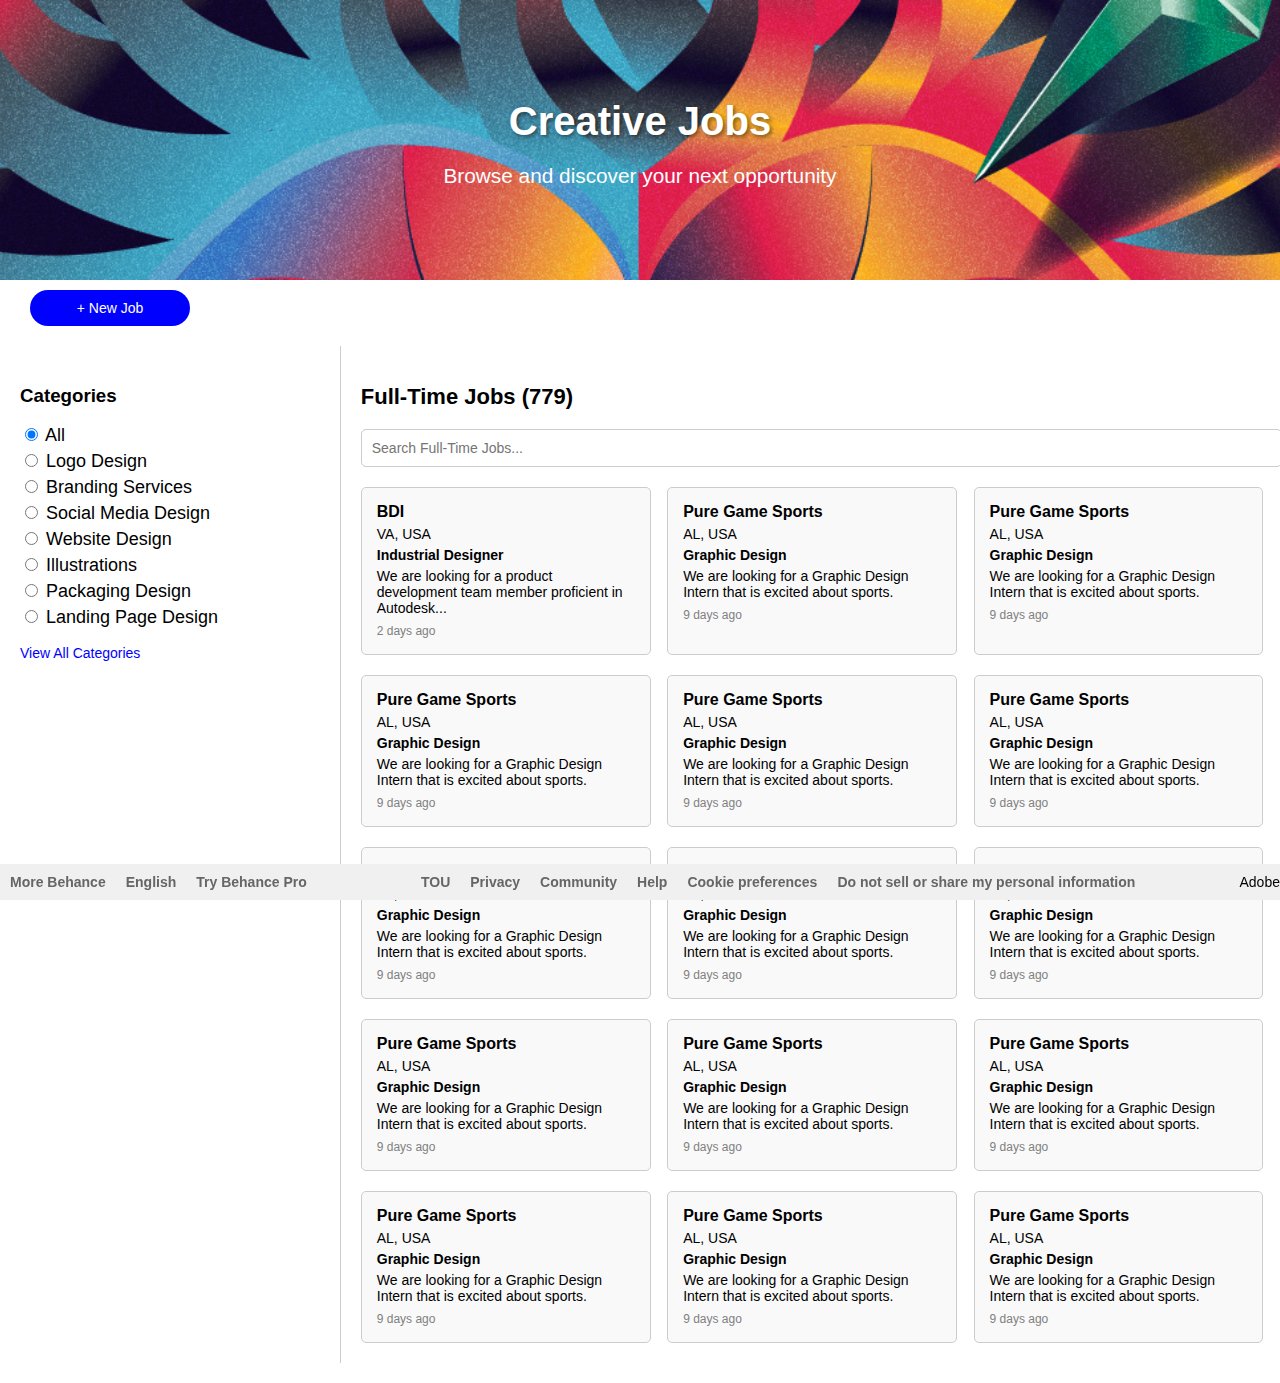
<file: jobs.html>
<!DOCTYPE html>
<html lang="en">

<head>
  <meta charset="UTF-8" />
  <meta name="viewport" content="width=device-width, initial-scale=1.0" />
  <title>Jobs</title>
  <link rel="stylesheet" href="jobs.css" />
</head>

<body>
  <div class="banner">
    <div>
      <h1 class="banner-text">Creative Jobs</h1>
      <p class="banner-subtext">Browse and discover your next opportunity</p>
    </div>
  </div>

    <button class="new-job">+ New Job</button>
    <div class="job-post">
    <div id="job-options" class="new-job-container"> 
      <span class="close-btn">&times;</span>
        <div class="section">
            <div class="section-header">
                <h3>Freelance</h3>
                <span class="new">NEW</span>
            </div>
            <h2>Hire a Freelancer</h2>
            <p style="font-size: 22px; font-weight: bold;">Find the perfect creator in minutes.</p>
            <ul>
                <li style="font-size: 18px;"><i class="fa fa-check"></i> Get proposals from creators matching your needs</li>
                <li style="font-size: 18px;"><i class="fa fa-comments"></i> Discuss, share files & schedule video calls</li>
                <li style="font-size: 18px;"><i class="fa fa-credit-card"></i> Pay seamlessly and securely with a credit card</li>
            </ul>
            <button class="btn">Find a Freelancer Today</button>
        </div>
    
        <div class="section">
            <div class="section-header">
                <h3>Full-Time</h3>
            </div>
            <h2>Post a Full-Time Job</h2>
            <p>Promote your full-time opportunity.</p>
            <ul>
                <li style="font-size: 17.5px;"><i class="fa fa-share-alt"></i> Share your job opportunity with millions of designers</li>
                <li style="font-size: 17.5px;"><i class="fa fa-external-link"></i> Redirect applications to your favorite external tool</li>
                <li style="font-size: 17.5px;"><i class="fa-solid fa-clock"></i> Job posts are free and expire after 30 days</li>
            </ul>
            <button class="btn">Post a Full-Time Job</button>
        </div>
    </div>
    
    <div class="container">
      <div class="sidebar">
        <h3>Categories</h3>
        <ul>
          <li><input type="radio" name="category" checked> All</li>
          <li><input type="radio" name="category"> Logo Design</li>
          <li><input type="radio" name="category"> Branding Services</li>
          <li><input type="radio" name="category"> Social Media Design</li>
          <li><input type="radio" name="category"> Website Design</li>
          <li><input type="radio" name="category"> Illustrations</li>
          <li><input type="radio" name="category"> Packaging Design</li>
          <li><input type="radio" name="category"> Landing Page Design</li>
        </ul>
        <a href="#">View All Categories</a>
      </div>
      <div class="job-list">
        <h2>Full-Time Jobs (779)</h2>
        <input type="text" placeholder="Search Full-Time Jobs..." class="search-bar">
        <div class="job-cards">
          <div class="job-card">
            <h4>BDI</h4>
            <p>VA, USA</p>
            <strong>Industrial Designer</strong>
            <p>We are looking for a product development team member proficient in Autodesk...</p>
            <small>2 days ago</small>
          </div>
          <div class="job-card">
            <h4>Pure Game Sports</h4>
            <p>AL, USA</p>
            <strong>Graphic Design</strong>
            <p>We are looking for a Graphic Design Intern that is excited about sports.</p>
            <small>9 days ago</small>
          </div>
          <div class="job-card">
            <h4>Pure Game Sports</h4>
            <p>AL, USA</p>
            <strong>Graphic Design</strong>
            <p>We are looking for a Graphic Design Intern that is excited about sports.</p>
            <small>9 days ago</small>
          </div>
          <div class="job-card">
            <h4>Pure Game Sports</h4>
            <p>AL, USA</p>
            <strong>Graphic Design</strong>
            <p>We are looking for a Graphic Design Intern that is excited about sports.</p>
            <small>9 days ago</small>
          </div>
          <div class="job-card">
            <h4>Pure Game Sports</h4>
            <p>AL, USA</p>
            <strong>Graphic Design</strong>
            <p>We are looking for a Graphic Design Intern that is excited about sports.</p>
            <small>9 days ago</small>
          </div>
          <div class="job-card">
            <h4>Pure Game Sports</h4>
            <p>AL, USA</p>
            <strong>Graphic Design</strong>
            <p>We are looking for a Graphic Design Intern that is excited about sports.</p>
            <small>9 days ago</small>
          </div>
          <div class="job-card">
            <h4>Pure Game Sports</h4>
            <p>AL, USA</p>
            <strong>Graphic Design</strong>
            <p>We are looking for a Graphic Design Intern that is excited about sports.</p>
            <small>9 days ago</small>
          </div>
          <div class="job-card">
            <h4>Pure Game Sports</h4>
            <p>AL, USA</p>
            <strong>Graphic Design</strong>
            <p>We are looking for a Graphic Design Intern that is excited about sports.</p>
            <small>9 days ago</small>
          </div>
          <div class="job-card">
            <h4>Pure Game Sports</h4>
            <p>AL, USA</p>
            <strong>Graphic Design</strong>
            <p>We are looking for a Graphic Design Intern that is excited about sports.</p>
            <small>9 days ago</small>
          </div>
          <div class="job-card">
            <h4>Pure Game Sports</h4>
            <p>AL, USA</p>
            <strong>Graphic Design</strong>
            <p>We are looking for a Graphic Design Intern that is excited about sports.</p>
            <small>9 days ago</small>
          </div>
          <div class="job-card">
            <h4>Pure Game Sports</h4>
            <p>AL, USA</p>
            <strong>Graphic Design</strong>
            <p>We are looking for a Graphic Design Intern that is excited about sports.</p>
            <small>9 days ago</small>
          </div>
          <div class="job-card">
            <h4>Pure Game Sports</h4>
            <p>AL, USA</p>
            <strong>Graphic Design</strong>
            <p>We are looking for a Graphic Design Intern that is excited about sports.</p>
            <small>9 days ago</small>
          </div>
          <div class="job-card">
            <h4>Pure Game Sports</h4>
            <p>AL, USA</p>
            <strong>Graphic Design</strong>
            <p>We are looking for a Graphic Design Intern that is excited about sports.</p>
            <small>9 days ago</small>
          </div>
          <div class="job-card">
            <h4>Pure Game Sports</h4>
            <p>AL, USA</p>
            <strong>Graphic Design</strong>
            <p>We are looking for a Graphic Design Intern that is excited about sports.</p>
            <small>9 days ago</small>
          </div>
          <div class="job-card">
            <h4>Pure Game Sports</h4>
            <p>AL, USA</p>
            <strong>Graphic Design</strong>
            <p>We are looking for a Graphic Design Intern that is excited about sports.</p>
            <small>9 days ago</small>
          </div>
        </div>
      </div>
    </div>
    <footer>
      <div class="footer-links">
        <a href="#">More Behance</a>
        <a href="#">English</a>
        <a href="#">Try Behance Pro</a>
      </div>
      <div class="footer-info">
        <a href="#">TOU</a>
        <a href="#">Privacy</a>
        <a href="#">Community</a>
        <a href="#">Help</a>
        <a href="#">Cookie preferences</a>
        <a href="#">Do not sell or share my personal information</a>
      </div>
      <div class="footer-logo">
        <a href="#">Adobe</a>
      </div>
    </footer>
</body>

</html>

<script src="jobs.js"></script>
</file>
<file: jobs.css>
body {
  font-family: sans-serif;
  margin: 0;
}

.banner {
  background-image: url("./images/job-header.jpg");
  background-size: cover;
  background-position: center;
  height: 280px;
  display: flex;
  justify-content: center;
  align-items: center;
  text-align: center;
}

.banner-text {
  color: #fff;
  font-size: 2.5rem;
  font-weight: bold;
  text-shadow: 2px 2px 4px rgba(0, 0, 0, 0.5);
  margin-bottom: 20px;
}

.banner-subtext {
  color: #fff;
  font-size: 1.3rem;
  margin-top: 20px;
}

#body {
  font-family: Arial, sans-serif;
  margin: 0;
  padding: 0;
}
.container {
  display: flex;
  width: 100%;
  margin: 20px auto;
}
.new-job {
  background-color: blue;
  color: white;
  border: none;
  padding: 10px 20px;
  font-size: 14px;
  cursor: pointer;
  border-radius: 5px;
  margin: 10px 7.4rem;
  display: block;
}
.sidebar {
  width: 25%;
  padding: 20px;
  border-right: 1px solid #ccc;
}
.sidebar h3 {
  font-weight: bold;
}
.sidebar ul {
  list-style: none;
  padding: 0;
}
.sidebar ul li {
  margin: 5px 0;
  font-size: 18px;
}
.job-list {
  width: 75%;
  padding: 20px;
}
.job-list h2 {
  font-size: 22px;
  font-weight: bold;
}
.search-bar {
  width: 100%;
  padding: 10px;
  margin-bottom: 20px;
  border: 1px solid #ccc;
  border-radius: 5px;
  font-size: 14px;
}
.job-cards {
  display: grid;
  grid-template-columns: repeat(3, 1fr);
  gap: 20px;
}
.job-card {
  border: 1px solid #ccc;
  padding: 15px;
  border-radius: 5px;
  background: #f9f9f9;
  width: 90%;
}
.job-card h4 {
  margin: 0;
  font-weight: bold;
  font-size: 16px;
}
.job-card p {
  margin: 5px 0;
  font-size: 14px;
}
.job-card strong {
  display: block;
  font-size: 14px;
  font-weight: bold;
}
.job-card small {
  color: gray;
  font-size: 12px;
}

@media (max-width: 1024px) {
  .job-cards {
    grid-template-columns: repeat(2, 1fr);
  }
}

@media (max-width: 768px) {
  .job-cards {
    grid-template-columns: repeat(1, 1fr);
  }
}

a {
  color: blue;
  text-decoration: none;
  font-size: 14px;
}

footer {
  position: fixed;
  bottom: 0;
  width: 100%;
  background-color: #f0f0f0;
  padding: 10px 0;
  display: flex;
  justify-content: space-between;
  align-items: center;
}

.footer-links,
.footer-info,
.footer-logo {
  display: flex;
}

.footer-links a,
.footer-info a {
  margin: 0 10px;
  color: #666;
  text-decoration: none;
  font-weight: bolder;
}

.footer-logo a {
  color: #000;
  text-decoration: none;
}

.new-job{
    width: 10rem;
    border-radius: 20px;
    margin-left: 30px
}
.new-job-container {
  display: none; /* Change from column to row */
  position: absolute;
  top: 50px;
  left: 50%;
  transform: translateX(-50%);
  background: white;
  max-width: 60%; /* Adjusted width */
  width: 100%;
  padding: 20px;
  border-radius: 10px;
  box-shadow: 0px 4px 10px rgba(0, 0, 0, 0.1);
  transition: all 0.3s ease-in-out;
  z-index: 100;
}

.new-job-container.show {
  display: flex;
}

.section {
  width: 48%; /* Set width for each section to fit horizontally */
  background-color: #fff;
  border-radius: 5px;
  padding: 15px;
  box-shadow: 0 2px 5px rgba(0, 0, 0, 0.1);
}

.section-header {
  display: flex;
  align-items: center;
  margin-bottom: 10px;
}

.section-header h3 {
  margin-right: 10px;
}

.section-header .new {
  background-color: #007bff;
  color: #fff;
  padding: 5px 10px;
  border-radius: 3px;
  font-size: 12px;
}

.btn {
  display: inline-block;
  background-color: #007bff;
  color: #fff;
  padding: 10px 20px;
  border: none;
  border-radius: 3px;
  cursor: pointer;
  text-decoration: none;
}

.close-btn {
    position: absolute;
    top: 20px;
    right: 25px;
    font-size: 24px;
    cursor: pointer;
    color: #333;
}
.close-btn:hover {
    color: red;
}
</file>
